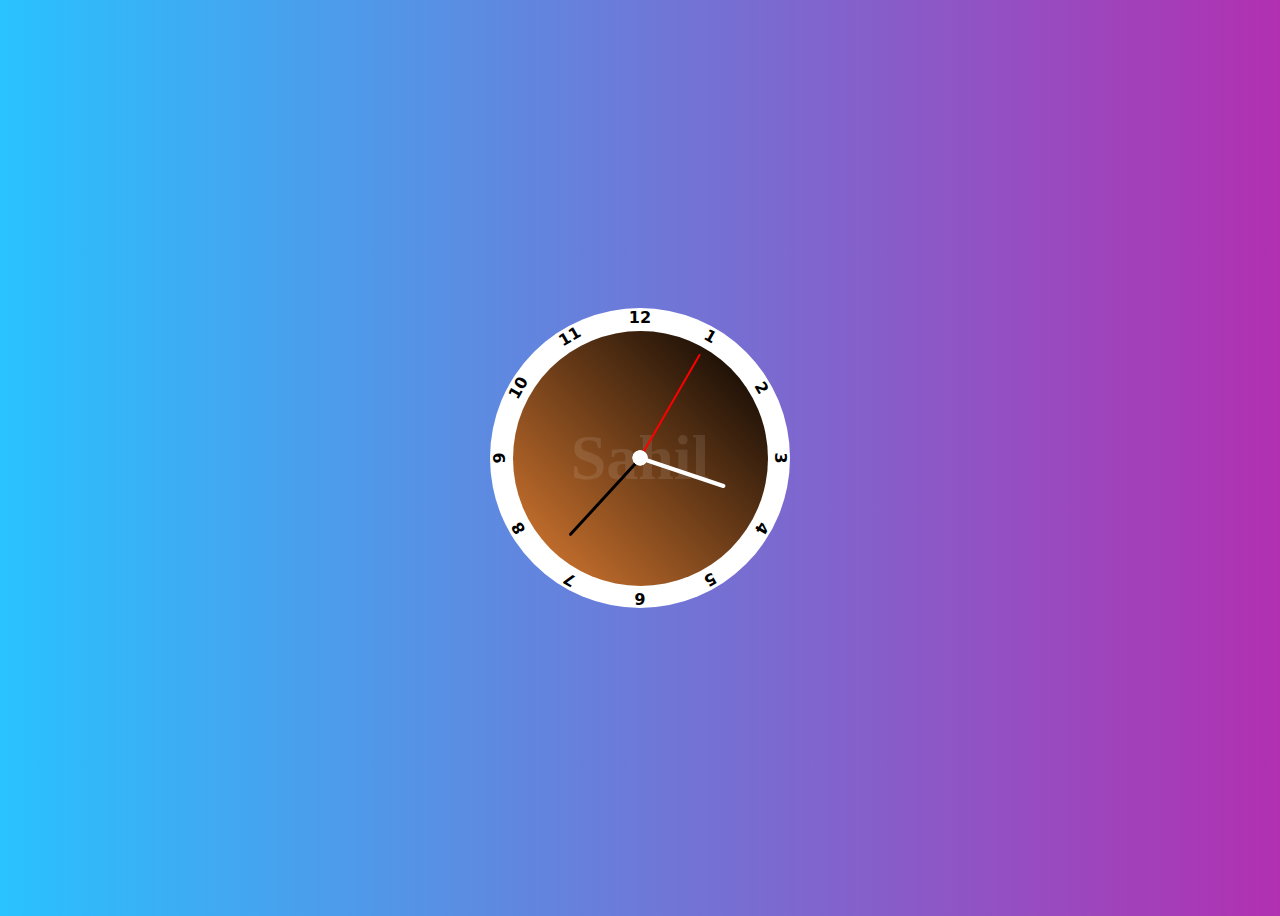
<file: index.html>
<!DOCTYPE html>
<html lang="en">
<head>
    <meta charset="UTF-8">
    <meta name="viewport" content="width=device-width, initial-scale=1.0">
    <title>Clock</title>
    <link href="style2.css" rel="stylesheet">
    <script src="script.js" defer></script>
</head>
<body>
    <div class="clock">
        <div class="hour hand" data-hour-hand></div>
        <div class="minute hand" data-minute-hand></div>
        <div class="second hand" data-second-hand></div>
        <div class="number number1">1</div>
        <div class="number number2">2</div>
        <div class="number number3">3</div>
        <div class="number number4">4</div>
        <div class="number number5">5</div>
        <div class="number number6">6</div>
        <div class="number number7">7</div>
        <div class="number number8">8</div>
        <div class="number number9">9</div>
        <div class="number number10">10</div>
        <div class="number number11">11</div>
        <div class="number number12">12</div>
    </div>
</body>
</html>
</file>
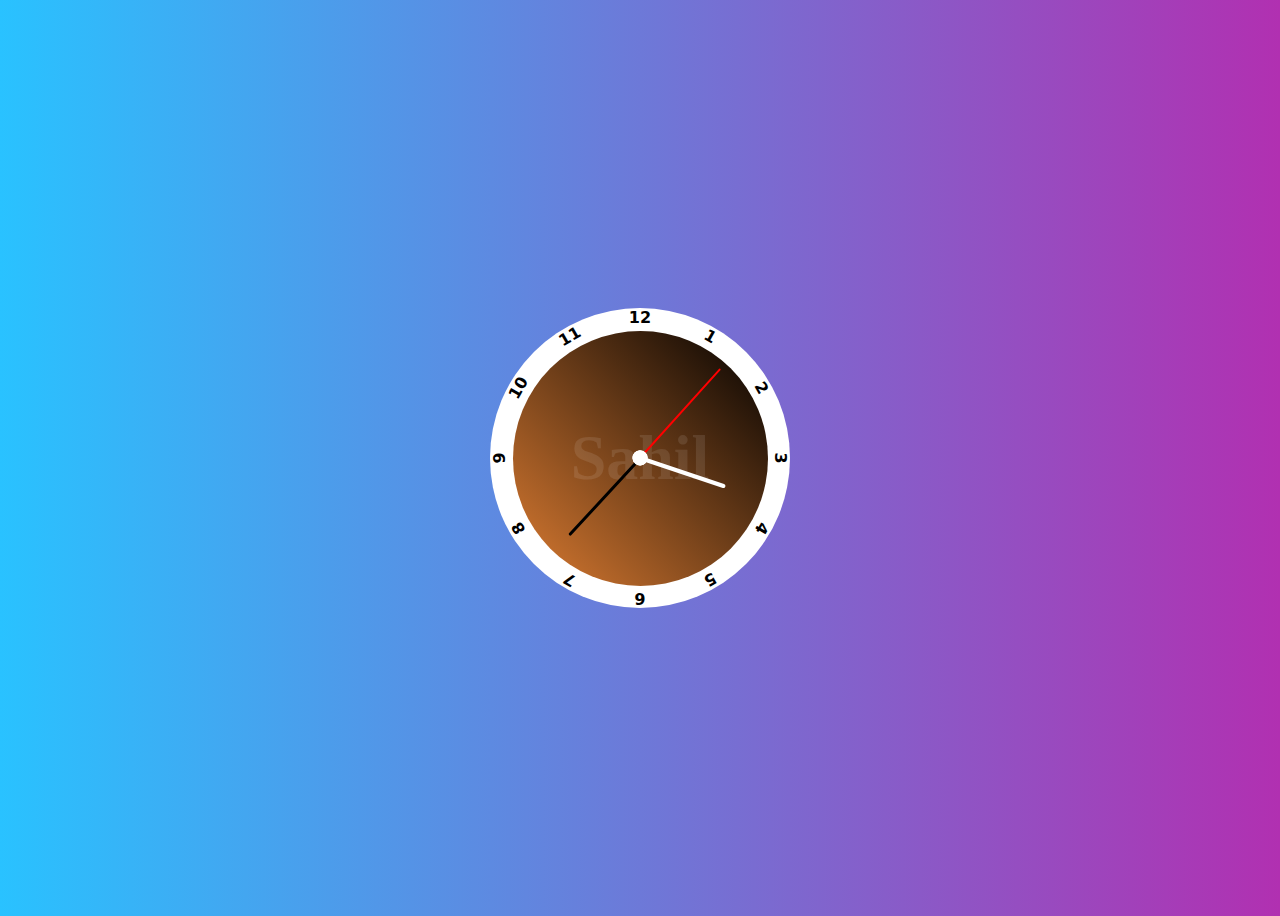
<file: script.html>
<!DOCTYPE html>
<html lang="en">
<head>
    <meta charset="UTF-8">
    <meta name="viewport" content="width=device-width, initial-scale=1.0">
    <title>Clock</title>
    <link href="style2.css" rel="stylesheet">
    <script src="script.js" defer></script>
</head>
<body>
    <div class="clock">
        <div class="hour hand" data-hour-hand></div>
        <div class="minute hand" data-minute-hand></div>
        <div class="second hand" data-second-hand></div>
        <div class="number number1">1</div>
        <div class="number number2">2</div>
        <div class="number number3">3</div>
        <div class="number number4">4</div>
        <div class="number number5">5</div>
        <div class="number number6">6</div>
        <div class="number number7">7</div>
        <div class="number number8">8</div>
        <div class="number number9">9</div>
        <div class="number number10">10</div>
        <div class="number number11">11</div>
        <div class="number number12">12</div>
    </div>
</body>
</html>
</file>
<file: style2.css>
*, *::before, *::after {
    box-sizing: border-box;
    font-family: system-ui, -apple-system, BlinkMacSystemFont, 'Segoe UI', Roboto, Oxygen, Ubuntu, Cantarell, 'Open Sans', 'Helvetica Neue', sans-serif;
    font-weight: 700;
}
body {
    background:linear-gradient(to left, rgb(177, 48, 177), rgb(41, 194, 255));
    display: flex;
    justify-content: center;
    align-items:center;
    min-height: 100vh;
    position: relative;
}

.clock {
    height: 300px;
    width: 300px;
    background-color: rgb(255, 255, 255);
    border-radius: 50%;
    position: relative;
    display: flex;
    justify-content: center;
    align-items: center;
}
.clock::before {
    content : ""; /* content is must 8*/ 
    position: absolute;
    height: 85%;
    width: 85%;
    z-index: 3;
    background: linear-gradient(to bottom left, rgb(0, 0, 0), rgb(222, 125, 50));
    border-radius: 50%;
}

.number {
    --rotation: 0deg;
    position: absolute;
    height: 100%;
    width: 100%;
    text-align: center;
    transform: rotate(var(--rotation));

}
.number1 {
    --rotation: 30deg;
}
.number2 {
    --rotation: 60deg;
}.number3 {
    --rotation: 90deg;
}.number4 {
    --rotation: 120deg;
}.number5 {
    --rotation: 150deg;
}.number6 {
    --rotation: 180deg;
}.number7 {
    --rotation: 210deg;
}.number8 {
    --rotation: 240deg;
}.number9 {
    --rotation: 270deg;
}.number10 {
    --rotation: 300deg;
}.number11 {
    --rotation: 330deg;
}

.hand{
    --rotate : 0;
    position: absolute;
    bottom: 50%;
    
    background-color: white;
    transform-origin: bottom;
    transform: translate(-50%) rotate(calc(var(--rotate)*1deg));
    border-top-left-radius: 10px;
    border-top-right-radius: 10px;
    
}

.hand::after{
    content: "";
    height: 15px;
    width: 15px;
    background-color: rgb(255, 255, 255);
    border-radius: 50%;
    z-index: 10;
    position: absolute;
    left: 50%;
    top: 100%;
    transform: translate(-50%,-50%);
    outline: none;
}

.second {
    transform: rotate(calc(var(--rotate)*1deg));    height: 40%;
    width: 2px;
    background-color: red;
    z-index: 6;
}

.minute{
    transform: rotate(calc(var(--rotate)*1deg));
    height: 35%;
    width: 3px;
    background-color: black;
    z-index: 7;
}
.hour{
    transform: rotate(calc(var(--rotate)*1deg));    height: 30%;
    width: 4px;
    background-color: white;
    z-index: 8;

} 


.clock::after {
    content: 'Sahil';
    font-family:'Times New Roman', Times, serif;
    position: absolute;
    font-size: 4rem;
    font-weight: bold;

    color: rgba(255, 255, 255, 0.1);
    z-index: 4;
    top: 50%;
    left: 50%;
    transform: translate(-50%, -50%);
    pointer-events: none;
    cursor: pointer;
}
</file>
